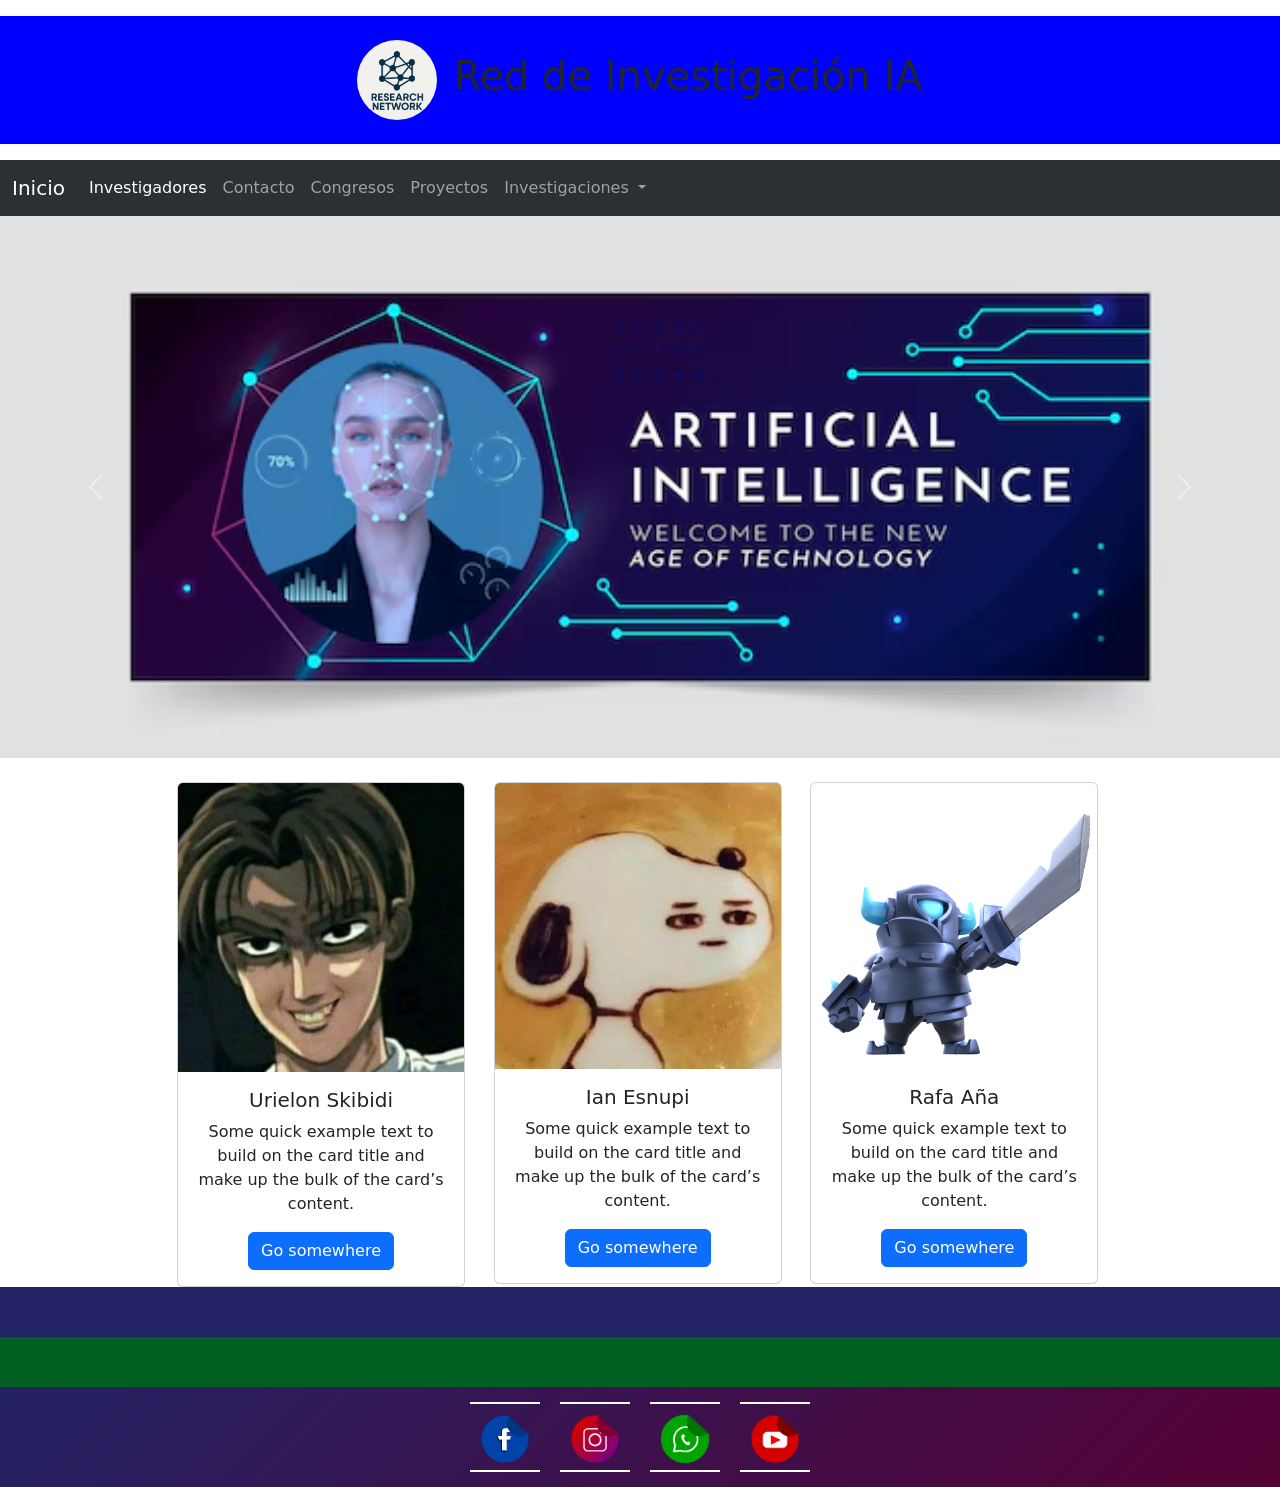
<file: index.html>
<!DOCTYPE html>
<html lang="en">

<head>
    <meta charset="UTF-8">
    <meta name="viewport" content="width=device-width, initial-scale=1.0">
    <title>Document</title>
    <link href="https://cdn.jsdelivr.net/npm/bootstrap@5.3.8/dist/css/bootstrap.min.css" rel="stylesheet"
        integrity="sha384-sRIl4kxILFvY47J16cr9ZwB07vP4J8+LH7qKQnuqkuIAvNWLzeN8tE5YBujZqJLB" crossorigin="anonymous">
    <link rel="stylesheet" href="css/main.css">
    <link rel="stylesheet" href="css/social.css">
</head>

<body>
    <header class="d-flex align-items-center justify-content-center my-3"
        style="background-color: blue; padding: 24px;">
        <img src="images/red.png" alt="Logo Red de Investigación" class="me-3"
            style="width:80px; height:auto; object-fit:contain; border-radius: 50%;">
        <h1 class="">Red de Investigación IA</h1>
    </header>

    <script src="https://cdn.jsdelivr.net/npm/bootstrap@5.3.8/dist/js/bootstrap.bundle.min.js"
        integrity="sha384-FKyoEForCGlyvwx9Hj09JcYn3nv7wiPVlz7YYwJrWVcXK/BmnVDxM+D2scQbITxI"
        crossorigin="anonymous"></script>
    <header>
        <nav class="navbar navbar-expand-lg bg-body-tertiary" data-bs-theme="dark">
            <div class="container-fluid">
                <a class="navbar-brand" href="index.html">Inicio</a>
                <button class="navbar-toggler" type="button" data-bs-toggle="collapse"
                    data-bs-target="#navbarSupportedContent" aria-controls="navbarSupportedContent"
                    aria-expanded="false" aria-label="Toggle navigation">
                    <span class="navbar-toggler-icon"></span>
                </button>
                <div class="collapse navbar-collapse" id="navbarSupportedContent">
                    <ul class="navbar-nav me-auto mb-2 mb-lg-0">
                        <li class="nav-item">
                            <a class="nav-link active" aria-current="page" href="miembros.html">Investigadores</a>
                        </li>
                        <li class="nav-item">
                            <a class="nav-link" href="contacto.html">Contacto</a>
                        </li>
                        <li class="nav-item">
                            <a class="nav-link" href="congresos.html">Congresos</a>
                        </li>
                        <li class="nav-item">
                            <a class="nav-link" href="proyectos.html">Proyectos</a>
                        </li>
                        <li class="nav-item dropdown">
                            <a class="nav-link dropdown-toggle" href="#" role="button" data-bs-toggle="dropdown"
                                aria-expanded="false">
                                Investigaciones
                            </a>
                            <ul class="dropdown-menu">
                                <li><a class="dropdown-item" href="investigacion1.html">Investigacion 1</a></li>
                                <li><a class="dropdown-item" href="investigacion2.html">Investigacion 2</a></li>
                                <li>
                                    <hr class="dropdown-divider">
                                </li>
                                <li><a class="dropdown-item" href="#">Something else here</a></li>
                            </ul>
                        </li>
                    </ul>
                </div>
            </div>
        </nav>
        <section>
            <div id="carouselExample" class="carousel slide">
                <div class="carousel-inner">
                    <div class="carousel-item active">
                        <img src="images/ia.jpg" class="d-block w-100" alt="...">
                    </div>
                    <div class="carousel-item">
                        <img src="images/banner.jpg" class="d-block w-100" alt="...">
                    </div>
                    <div class="carousel-item">
                        <img src="images/blue.jpg" class="d-block w-100" alt="...">
                    </div>
                </div>
                <button class="carousel-control-prev" type="button" data-bs-target="#carouselExample"
                    data-bs-slide="prev">
                    <span class="carousel-control-prev-icon" aria-hidden="true"></span>
                    <span class="visually-hidden">Previous</span>
                </button>
                <button class="carousel-control-next" type="button" data-bs-target="#carouselExample"
                    data-bs-slide="next">
                    <span class="carousel-control-next-icon" aria-hidden="true"></span>
                    <span class="visually-hidden">Next</span>
                </button>
            </div>
        </section>
        <main>
            <div>
                <div class="col-12">
                    &nbsp;
                </div>
            </div>
            <div class="container text-center">
                <div class="row">
                    <div class="col-1">
                    </div>
                    <div class="col">
                        <div class="card" style="width: 18rem;">
                            <img src="images/init.png" class="card-img-top" alt="...">
                            <div class="card-body">
                                <h5 class="card-title">Urielon Skibidi</h5>
                                <p class="card-text">Some quick example text to build on the card title and make up the
                                    bulk of the card’s content.</p>
                                <a href="#" class="btn btn-primary">Go somewhere</a>
                            </div>
                        </div>
                    </div>
                    <div class="col">
                        <div class="card" style="width: 18rem;">
                            <img src="images/esnupi.jpg" class="card-img-top" alt="...">
                            <div class="card-body">
                                <h5 class="card-title">Ian Esnupi</h5>
                                <p class="card-text">Some quick example text to build on the card title and make up the
                                    bulk of the card’s content.</p>
                                <a href="#" class="btn btn-primary">Go somewhere</a>
                            </div>
                        </div>
                    </div>
                    <div class="col">
                        <div class="card" style="width: 18rem;">
                            <img src="images/mini_pekka.webp" class="card-img-top" alt="...">
                            <div class="card-body">
                                <h5 class="card-title">Rafa Aña</h5>
                                <p class="card-text">Some quick example text to build on the card title and make up the
                                    bulk of the card’s content.</p>
                                <a href="#" class="btn btn-primary">Go somewhere</a>
                            </div>
                        </div>
                    </div>
                    <div class="col-1">

                    </div>
                </div>
                <div class="row">
                    <div class="col-1">

                    </div>
                    <div class="col">
                    </div>
                    <div class="col-1">

                    </div>
                </div>
        </main>
    </header>
    <footer>
        <div class="row" id="footer-1">
            <div class="col-1"></div>
            <div class="col-4"></div>
            <div class="col-2"></div>
            <div class="col-4"></div>
            <div class="col-1"></div>
        </div>
        <div class="row" id="footer-2">
            <div class="col-1"></div>
            <div class="col-3"></div>
            <div class="col-4"></div>
            <div class="col-3"></div>
            <div class="col-1"></div>
        </div>
        <div class="row" id="footer-3">
            <div class="col-12 d-flex justify-content-center align-items-center">
                <ul class="footer-social">
                    <li>
                        <a class="facebook" href="https://www.facebook.com">
                            <span></span><span></span><span></span><span></span>
                            <i class="fa fa-facebook" aria-hidden="true"><img src="images/facebook_109862.png" height="50" alt=""></i>
                        </a>
                        
                    </li>
                    <li>
                        <a class="twitter" href="https://www.instagram.com">
                            <span></span><span></span><span></span><span></span>
                            <i class="fa fa-twitter" aria-hidden="true"><img src="images/instagam_109863.png" height="50" alt=""></i>
                        </a>
                    </li>
                    <li>
                        <a class="instagram" href="www.whatsapp.com">
                            <span></span><span></span><span></span><span></span>
                            <i class="fa fa-instagram" aria-hidden="true"><img src="images/whatsapp_109861.png" height="50" alt=""></i>
                        </a>
                    </li>
                    <li>
                        <a class="google" href="https://www.youtube.com">
                            <span></span><span></span><span></span><span></span>
                            <i class="fa fa-google-plus" aria-hidden="true"><img src="images/youtube_109860.png" height="50" alt=""></i>
                        </a>
                    </li>
                </ul>
            </div>
        </div>
    </footer>
</body>

</html>
</file>
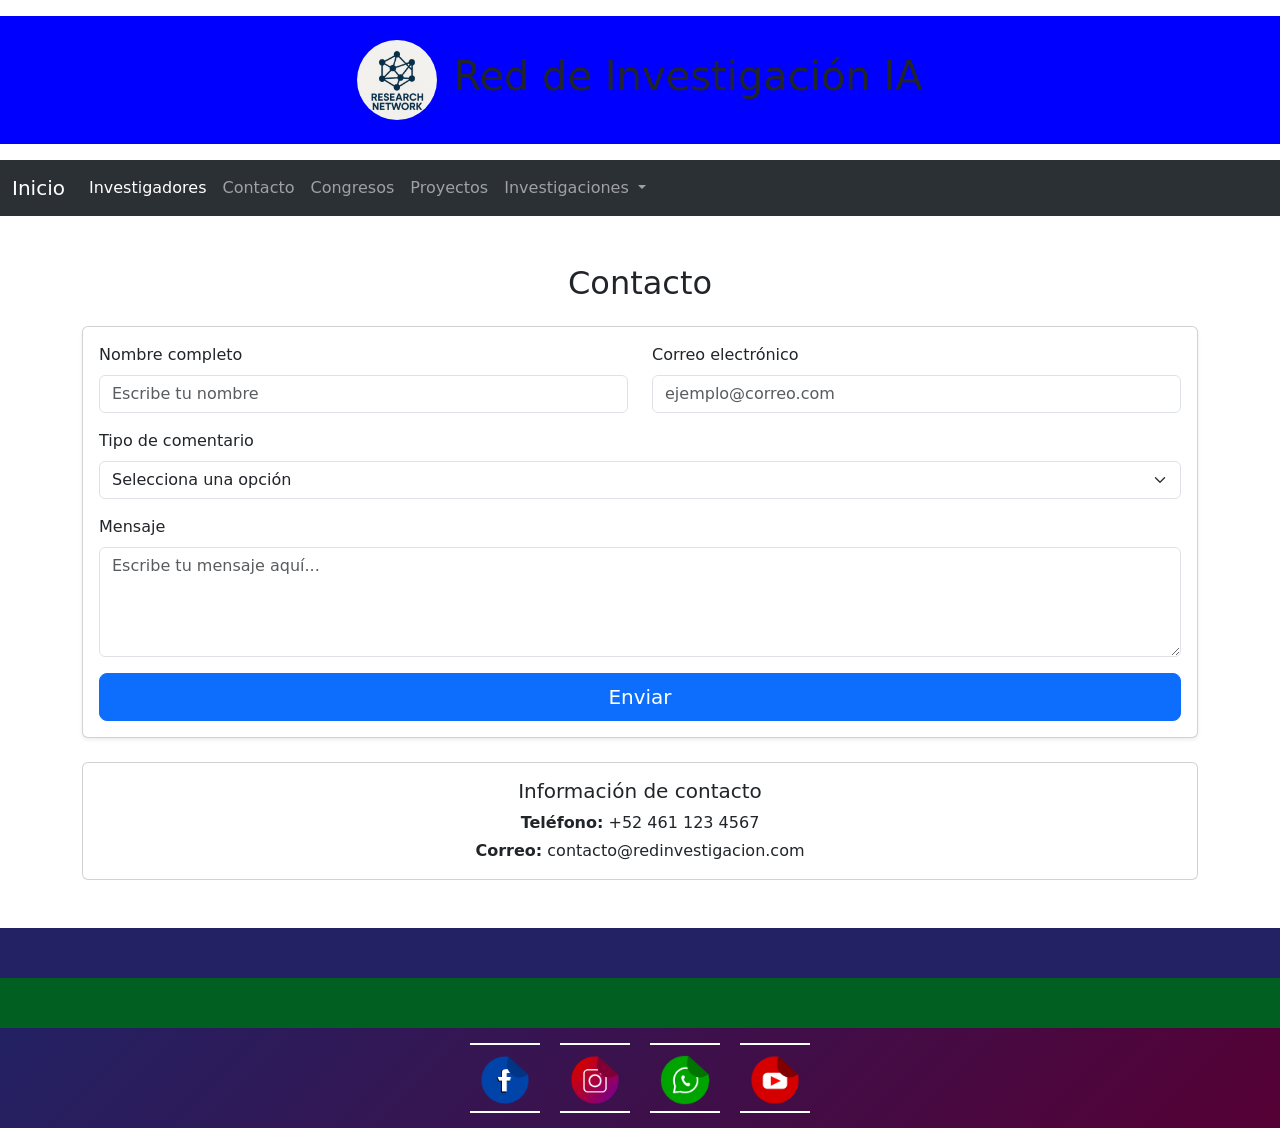
<file: contacto.html>
<!DOCTYPE html>
<html lang="es">

<head>
    <meta charset="UTF-8">
    <meta name="viewport" content="width=device-width, initial-scale=1.0">
    <title>Contacto - Red de Investigación</title>
    <link href="https://cdn.jsdelivr.net/npm/bootstrap@5.3.2/dist/css/bootstrap.min.css" rel="stylesheet">
    <link rel="stylesheet" href="css/social.css">
</head>

<body>
    <header class="d-flex align-items-center justify-content-center my-3"
        style="background-color: blue; padding: 24px;">
        <img src="images/red.png" alt="Logo Red de Investigación" class="me-3"
            style="width:80px; height:auto; object-fit:contain; border-radius: 50%;">
        <h1 class="">Red de Investigación IA</h1>
    </header>
    <nav class="navbar navbar-expand-lg bg-body-tertiary" data-bs-theme="dark">
        <div class="container-fluid">
            <a class="navbar-brand" href="index.html">Inicio</a>
            <button class="navbar-toggler" type="button" data-bs-toggle="collapse"
                data-bs-target="#navbarSupportedContent" aria-controls="navbarSupportedContent" aria-expanded="false"
                aria-label="Toggle navigation">
                <span class="navbar-toggler-icon"></span>
            </button>
            <div class="collapse navbar-collapse" id="navbarSupportedContent">
                <ul class="navbar-nav me-auto mb-2 mb-lg-0">
                    <li class="nav-item">
                        <a class="nav-link active" aria-current="page" href="miembros.html">Investigadores</a>
                    </li>
                    <li class="nav-item">
                        <a class="nav-link" href="contacto.html">Contacto</a>
                    </li>
                    <li class="nav-item">
                        <a class="nav-link" href="congresos.html">Congresos</a>
                    </li>
                    <li class="nav-item">
                        <a class="nav-link" href="proyectos.html">Proyectos</a>
                    </li>
                    <li class="nav-item dropdown">
                        <a class="nav-link dropdown-toggle" href="#" role="button" data-bs-toggle="dropdown"
                            aria-expanded="false">
                            Investigaciones
                        </a>
                        <ul class="dropdown-menu">
                            <li><a class="dropdown-item" href="investigacion1.html">Investigacion 1</a></li>
                            <li><a class="dropdown-item" href="investigacion2.html">Investigacion 2</a></li>
                            <li>
                                <hr class="dropdown-divider">
                            </li>
                            <li><a class="dropdown-item" href="#">Something else here</a></li>
                        </ul>
                    </li>
                </ul>
            </div>
        </div>
    </nav>
    <div class="container py-5">
        <h2 class="text-center mb-4">Contacto</h2>

        <div class="card shadow-sm">
            <div class="card-body">
                <form>
                    <div class="row mb-3">
                        <div class="col-md-6">
                            <label for="nombre" class="form-label">Nombre completo</label>
                            <input type="text" class="form-control" id="nombre" placeholder="Escribe tu nombre"
                                required>
                        </div>
                        <div class="col-md-6">
                            <label for="correo" class="form-label">Correo electrónico</label>
                            <input type="email" class="form-control" id="correo" placeholder="ejemplo@correo.com"
                                required>
                        </div>
                    </div>

                    <div class="mb-3">
                        <label for="tipo" class="form-label">Tipo de comentario</label>
                        <select class="form-select" id="tipo" required>
                            <option value="">Selecciona una opción</option>
                            <option value="comentario">Comentario</option>
                            <option value="queja">Queja</option>
                            <option value="inscripcion">Inscripción</option>
                        </select>
                    </div>

                    <div class="mb-3">
                        <label for="mensaje" class="form-label">Mensaje</label>
                        <textarea class="form-control" id="mensaje" rows="4" placeholder="Escribe tu mensaje aquí..."
                            required></textarea>
                    </div>

                    <div class="d-grid">
                        <button type="submit" class="btn btn-primary btn-lg">Enviar</button>
                    </div>
                </form>
            </div>
        </div>

        <div class="card mt-4 text-center">
            <div class="card-body">
                <h5 class="card-title">Información de contacto</h5>
                <p class="card-text mb-1"><strong>Teléfono:</strong> +52 461 123 4567</p>
                <p class="card-text"><strong>Correo:</strong> contacto@redinvestigacion.com</p>
            </div>
        </div>
    </div>
    <footer>
        <div class="row" id="footer-1">
            <div class="col-1"></div>
            <div class="col-4"></div>
            <div class="col-2"></div>
            <div class="col-4"></div>
            <div class="col-1"></div>
        </div>
        <div class="row" id="footer-2">
            <div class="col-1"></div>
            <div class="col-3"></div>
            <div class="col-4"></div>
            <div class="col-3"></div>
            <div class="col-1"></div>
        </div>
        <div class="row" id="footer-3">
            <div class="col-12 d-flex justify-content-center align-items-center">
                <ul class="footer-social">
                    <li>
                        <a class="facebook" href="https://www.facebook.com">
                            <span></span><span></span><span></span><span></span>
                            <i class="fa fa-facebook" aria-hidden="true"><img src="images/facebook_109862.png"
                                    height="50" alt=""></i>
                        </a>

                    </li>
                    <li>
                        <a class="twitter" href="https://www.instagram.com">
                            <span></span><span></span><span></span><span></span>
                            <i class="fa fa-twitter" aria-hidden="true"><img src="images/instagam_109863.png"
                                    height="50" alt=""></i>
                        </a>
                    </li>
                    <li>
                        <a class="instagram" href="www.whatsapp.com">
                            <span></span><span></span><span></span><span></span>
                            <i class="fa fa-instagram" aria-hidden="true"><img src="images/whatsapp_109861.png"
                                    height="50" alt=""></i>
                        </a>
                    </li>
                    <li>
                        <a class="google" href="https://www.youtube.com">
                            <span></span><span></span><span></span><span></span>
                            <i class="fa fa-google-plus" aria-hidden="true"><img src="images/youtube_109860.png"
                                    height="50" alt=""></i>
                        </a>
                    </li>
                </ul>
            </div>
        </div>
    </footer>

    <script src="https://cdn.jsdelivr.net/npm/bootstrap@5.3.2/dist/js/bootstrap.bundle.min.js"></script>
</body>

</html>
</file>
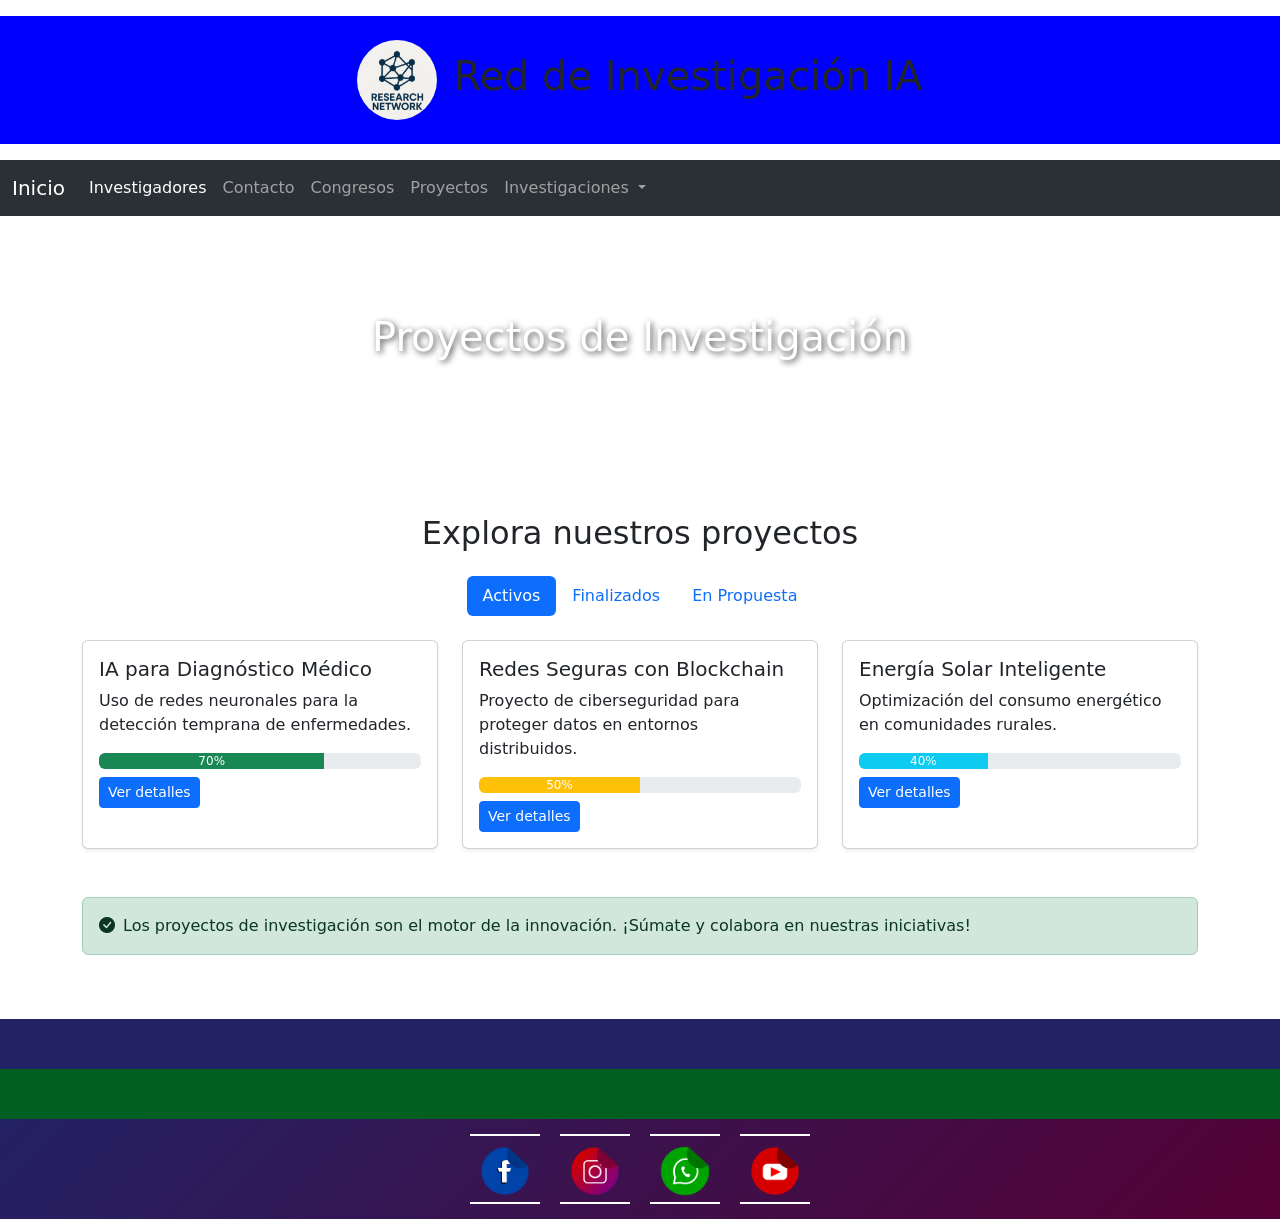
<file: proyectos.html>
<!DOCTYPE html>
<html lang="es">

<head>
    <meta charset="UTF-8" />
    <meta name="viewport" content="width=device-width, initial-scale=1.0" />
    <title>Proyectos - Red de Investigación</title>

    <link href="https://cdn.jsdelivr.net/npm/bootstrap@5.3.2/dist/css/bootstrap.min.css" rel="stylesheet">
    <link href="https://cdn.jsdelivr.net/npm/bootstrap-icons@1.11.3/font/bootstrap-icons.css" rel="stylesheet">
    <link rel="stylesheet" href="css/social.css">

    <style>
        .banner {
            background: url("https://picsum.photos/1600/400?random=70") center/cover no-repeat;
            height: 250px;
            display: flex;
            justify-content: center;
            align-items: center;
            color: white;
            text-shadow: 2px 2px 6px rgba(0, 0, 0, 0.7);
        }
    </style>
</head>

<body>
    <header class="d-flex align-items-center justify-content-center my-3"
        style="background-color: blue; padding: 24px;">
        <img src="images/red.png" alt="Logo Red de Investigación" class="me-3"
            style="width:80px; height:auto; object-fit:contain; border-radius: 50%;">
        <h1 class="">Red de Investigación IA</h1>
    </header>
    <nav class="navbar navbar-expand-lg bg-body-tertiary" data-bs-theme="dark">
        <div class="container-fluid">
            <a class="navbar-brand" href="index.html">Inicio</a>
            <button class="navbar-toggler" type="button" data-bs-toggle="collapse"
                data-bs-target="#navbarSupportedContent" aria-controls="navbarSupportedContent" aria-expanded="false"
                aria-label="Toggle navigation">
                <span class="navbar-toggler-icon"></span>
            </button>
            <div class="collapse navbar-collapse" id="navbarSupportedContent">
                <ul class="navbar-nav me-auto mb-2 mb-lg-0">
                    <li class="nav-item">
                        <a class="nav-link active" aria-current="page" href="miembros.html">Investigadores</a>
                    </li>
                    <li class="nav-item">
                        <a class="nav-link" href="contacto.html">Contacto</a>
                    </li>
                    <li class="nav-item">
                        <a class="nav-link" href="congresos.html">Congresos</a>
                    </li>
                    <li class="nav-item">
                        <a class="nav-link" href="proyectos.html">Proyectos</a>
                    </li>
                    <li class="nav-item dropdown">
                        <a class="nav-link dropdown-toggle" href="#" role="button" data-bs-toggle="dropdown"
                            aria-expanded="false">
                            Investigaciones
                        </a>
                        <ul class="dropdown-menu">
                            <li><a class="dropdown-item" href="investigacion1.html">Investigacion 1</a></li>
                            <li><a class="dropdown-item" href="investigacion2.html">Investigacion 2</a></li>
                            <li>
                                <hr class="dropdown-divider">
                            </li>
                            <li><a class="dropdown-item" href="#">Something else here</a></li>
                        </ul>
                    </li>
                </ul>
            </div>
        </div>
    </nav>

    <header class="banner">
        <h1>Proyectos de Investigación</h1>
    </header>

    <main class="container py-5">

        <h2 class="text-center mb-4">Explora nuestros proyectos</h2>
        <ul class="nav nav-pills justify-content-center mb-4" id="pills-tab" role="tablist">
            <li class="nav-item">
                <button class="nav-link active" id="pills-activos-tab" data-bs-toggle="pill"
                    data-bs-target="#pills-activos" type="button">Activos</button>
            </li>
            <li class="nav-item">
                <button class="nav-link" id="pills-finalizados-tab" data-bs-toggle="pill"
                    data-bs-target="#pills-finalizados" type="button">Finalizados</button>
            </li>
            <li class="nav-item">
                <button class="nav-link" id="pills-propuesta-tab" data-bs-toggle="pill"
                    data-bs-target="#pills-propuesta" type="button">En Propuesta</button>
            </li>
        </ul>

        <div class="tab-content">
            <div class="tab-pane fade show active" id="pills-activos">
                <div class="row row-cols-1 row-cols-md-2 row-cols-lg-3 g-4">
                    <div class="col">
                        <div class="card h-100 shadow-sm">
                            <div class="card-body">
                                <h5 class="card-title">IA para Diagnóstico Médico</h5>
                                <p class="card-text">Uso de redes neuronales para la detección temprana de enfermedades.
                                </p>
                                <div class="progress mb-2">
                                    <div class="progress-bar bg-success" style="width: 70%">70%</div>
                                </div>
                                <a href="#" class="btn btn-primary btn-sm">Ver detalles</a>
                            </div>
                        </div>
                    </div>
                    <div class="col">
                        <div class="card h-100 shadow-sm">
                            <div class="card-body">
                                <h5 class="card-title">Redes Seguras con Blockchain</h5>
                                <p class="card-text">Proyecto de ciberseguridad para proteger datos en entornos
                                    distribuidos.</p>
                                <div class="progress mb-2">
                                    <div class="progress-bar bg-warning" style="width: 50%">50%</div>
                                </div>
                                <a href="#" class="btn btn-primary btn-sm">Ver detalles</a>
                            </div>
                        </div>
                    </div>
                    <div class="col">
                        <div class="card h-100 shadow-sm">
                            <div class="card-body">
                                <h5 class="card-title">Energía Solar Inteligente</h5>
                                <p class="card-text">Optimización del consumo energético en comunidades rurales.</p>
                                <div class="progress mb-2">
                                    <div class="progress-bar bg-info" style="width: 40%">40%</div>
                                </div>
                                <a href="#" class="btn btn-primary btn-sm">Ver detalles</a>
                            </div>
                        </div>
                    </div>
                </div>
            </div>

            <div class="tab-pane fade" id="pills-finalizados">
                <div class="accordion" id="finalizadosAcc">
                    <div class="accordion-item">
                        <h2 class="accordion-header">
                            <button class="accordion-button" data-bs-toggle="collapse" data-bs-target="#proj1">
                                Sistema de Reconocimiento Facial
                            </button>
                        </h2>
                        <div id="proj1" class="accordion-collapse collapse show" data-bs-parent="#finalizadosAcc">
                            <div class="accordion-body">
                                Proyecto concluido en 2023. Implementado en sistemas de seguridad académicos.
                            </div>
                        </div>
                    </div>
                    <div class="accordion-item">
                        <h2 class="accordion-header">
                            <button class="accordion-button collapsed" data-bs-toggle="collapse"
                                data-bs-target="#proj2">
                                Monitoreo Ambiental con IoT
                            </button>
                        </h2>
                        <div id="proj2" class="accordion-collapse collapse" data-bs-parent="#finalizadosAcc">
                            <div class="accordion-body">
                                Se instalaron sensores para medir calidad del aire y del agua en zonas urbanas.
                            </div>
                        </div>
                    </div>
                </div>
            </div>

            <div class="tab-pane fade" id="pills-propuesta">
                <div class="row g-3">
                    <div class="col-md-6">
                        <div class="alert alert-secondary" role="alert">
                            <i class="bi bi-lightbulb"></i> Propuesta: Creación de un laboratorio de <strong>IA aplicada
                                a la educación</strong>.
                        </div>
                    </div>
                    <div class="col-md-6">
                        <div class="alert alert-secondary" role="alert">
                            <i class="bi bi-lightbulb"></i> Propuesta: Desarrollo de <strong>plataformas de análisis de
                                datos urbanos</strong>.
                        </div>
                    </div>
                </div>
            </div>
        </div>

        <div class="alert alert-success d-flex align-items-center gap-2 mt-5" role="alert">
            <i class="bi bi-check-circle-fill"></i>
            <div>
                Los proyectos de investigación son el motor de la innovación. ¡Súmate y colabora en nuestras
                iniciativas!
            </div>
        </div>

    </main>
    <footer>
        <div class="row" id="footer-1">
            <div class="col-1"></div>
            <div class="col-4"></div>
            <div class="col-2"></div>
            <div class="col-4"></div>
            <div class="col-1"></div>
        </div>
        <div class="row" id="footer-2">
            <div class="col-1"></div>
            <div class="col-3"></div>
            <div class="col-4"></div>
            <div class="col-3"></div>
            <div class="col-1"></div>
        </div>
        <div class="row" id="footer-3">
            <div class="col-12 d-flex justify-content-center align-items-center">
                <ul class="footer-social">
                    <li>
                        <a class="facebook" href="https://www.facebook.com">
                            <span></span><span></span><span></span><span></span>
                            <i class="fa fa-facebook" aria-hidden="true"><img src="images/facebook_109862.png"
                                    height="50" alt=""></i>
                        </a>

                    </li>
                    <li>
                        <a class="twitter" href="https://www.instagram.com">
                            <span></span><span></span><span></span><span></span>
                            <i class="fa fa-twitter" aria-hidden="true"><img src="images/instagam_109863.png"
                                    height="50" alt=""></i>
                        </a>
                    </li>
                    <li>
                        <a class="instagram" href="www.whatsapp.com">
                            <span></span><span></span><span></span><span></span>
                            <i class="fa fa-instagram" aria-hidden="true"><img src="images/whatsapp_109861.png"
                                    height="50" alt=""></i>
                        </a>
                    </li>
                    <li>
                        <a class="google" href="https://www.youtube.com">
                            <span></span><span></span><span></span><span></span>
                            <i class="fa fa-google-plus" aria-hidden="true"><img src="images/youtube_109860.png"
                                    height="50" alt=""></i>
                        </a>
                    </li>
                </ul>
            </div>
        </div>
    </footer>

    <script src="https://cdn.jsdelivr.net/npm/bootstrap@5.3.2/dist/js/bootstrap.bundle.min.js"></script>
</body>

</html>
</file>
<file: css/main.css>
.kode-mono-title {
  font-family: "Kode Mono", monospace;
  font-optical-sizing: auto;
  font-weight: 300;
  font-style: normal;
}

#footer-1{
    background-color: rgb(34, 34, 100);
    height: 50px;
}

#footer-2{
    background-color: rgb(0, 95, 33);
    height: 50px;
}

#footer-3{
    background-color: rgb(86, 0, 52);
    height: 100px;
}

#header {
    background-color: blue;}

header .logo {
    width: 20px;   
    height: 20px;  
}

header .titulo {
    font-size: 2rem;   
    margin: 0;
    font-weight: bold;
}

/* --- Estilos del menú social en el footer --- */
.footer-social {
  margin: 0;
  padding: 0;
  display: flex;
  gap: 20px;
  list-style: none;
}

.footer-social li {
  list-style: none;
}

.footer-social li a {
  display: block;
  position: relative;
  width: 70px;
  height: 70px;
  line-height: 70px;
  font-size: 28px;
  text-align: center;
  text-decoration: none;
  color: #fff;
  transition: 0.5s;
}

/* Bordes animados */
.footer-social li a span {
  position: absolute;
  transition: transform 0.5s;
  background: #fff;
}

.footer-social li a span:nth-child(1),
.footer-social li a span:nth-child(3) {
  width: 100%;
  height: 2px;
  left: 0;
}
.footer-social li a span:nth-child(1) { top: 0; transform-origin: right; }
.footer-social li a span:nth-child(3) { bottom: 0; transform-origin: left; }

.footer-social li a:hover span:nth-child(1) { transform: scaleX(0); transform-origin: left; }
.footer-social li a:hover span:nth-child(3) { transform: scaleX(0); transform-origin: right; }

.footer-social li a span:nth-child(2),
.footer-social li a span:nth-child(4) {
  width: 2px;
  height: 100%;
  top: 0;
}
.footer-social li a span:nth-child(2) { left: 0; transform: scaleY(0); transform-origin: bottom; }
.footer-social li a span:nth-child(4) { right: 0; transform: scaleY(0); transform-origin: top; }

.footer-social li a:hover span:nth-child(2) { transform: scaleY(1); transform-origin: top; }
.footer-social li a:hover span:nth-child(4) { transform: scaleY(1); transform-origin: bottom; }

/* Colores personalizados por red */
.footer-social li a.facebook:hover {
  color: #3b5998;
}
.footer-social li a.twitter:hover {
  color: #1da1f2;
}
.footer-social li a.instagram:hover {
  color: #c32aa3;
}
.footer-social li a.google:hover {
  color: #dd4b39;
}

/* Fondo del footer-3 */
#footer-3 {
  background: linear-gradient(135deg, rgb(34, 34, 100), rgb(86, 0, 52));
  display: flex;
  justify-content: center;
  align-items: center;
}
</file>
<file: css/social.css>
#footer-1{
    background-color: rgb(34, 34, 100);
    height: 50px;
}

#footer-2{
    background-color: rgb(0, 95, 33);
    height: 50px;
}

#footer-3{
    background-color: rgb(86, 0, 52);
    height: 100px;
}
.footer-social {
  margin: 0;
  padding: 0;
  display: flex;
  gap: 20px;
  list-style: none;
}

.footer-social li {
  list-style: none;
}

.footer-social li a {
  display: block;
  position: relative;
  width: 70px;
  height: 70px;
  line-height: 70px;
  font-size: 28px;
  text-align: center;
  text-decoration: none;
  color: #fff;
  transition: 0.5s;
}

/* Bordes animados */
.footer-social li a span {
  position: absolute;
  transition: transform 0.5s;
  background: #fff;
}

.footer-social li a span:nth-child(1),
.footer-social li a span:nth-child(3) {
  width: 100%;
  height: 2px;
  left: 0;
}
.footer-social li a span:nth-child(1) { top: 0; transform-origin: right; }
.footer-social li a span:nth-child(3) { bottom: 0; transform-origin: left; }

.footer-social li a:hover span:nth-child(1) { transform: scaleX(0); transform-origin: left; }
.footer-social li a:hover span:nth-child(3) { transform: scaleX(0); transform-origin: right; }

.footer-social li a span:nth-child(2),
.footer-social li a span:nth-child(4) {
  width: 2px;
  height: 100%;
  top: 0;
}
.footer-social li a span:nth-child(2) { left: 0; transform: scaleY(0); transform-origin: bottom; }
.footer-social li a span:nth-child(4) { right: 0; transform: scaleY(0); transform-origin: top; }

.footer-social li a:hover span:nth-child(2) { transform: scaleY(1); transform-origin: top; }
.footer-social li a:hover span:nth-child(4) { transform: scaleY(1); transform-origin: bottom; }

/* Colores personalizados por red */
.footer-social li a.facebook:hover {
  color: #3b5998;
}
.footer-social li a.twitter:hover {
  color: #1da1f2;
}
.footer-social li a.instagram:hover {
  color: #c32aa3;
}
.footer-social li a.google:hover {
  color: #dd4b39;
}

/* Fondo del footer-3 */
#footer-3 {
  background: linear-gradient(135deg, rgb(34, 34, 100), rgb(86, 0, 52));
  display: flex;
  justify-content: center;
  align-items: center;
}
</file>
